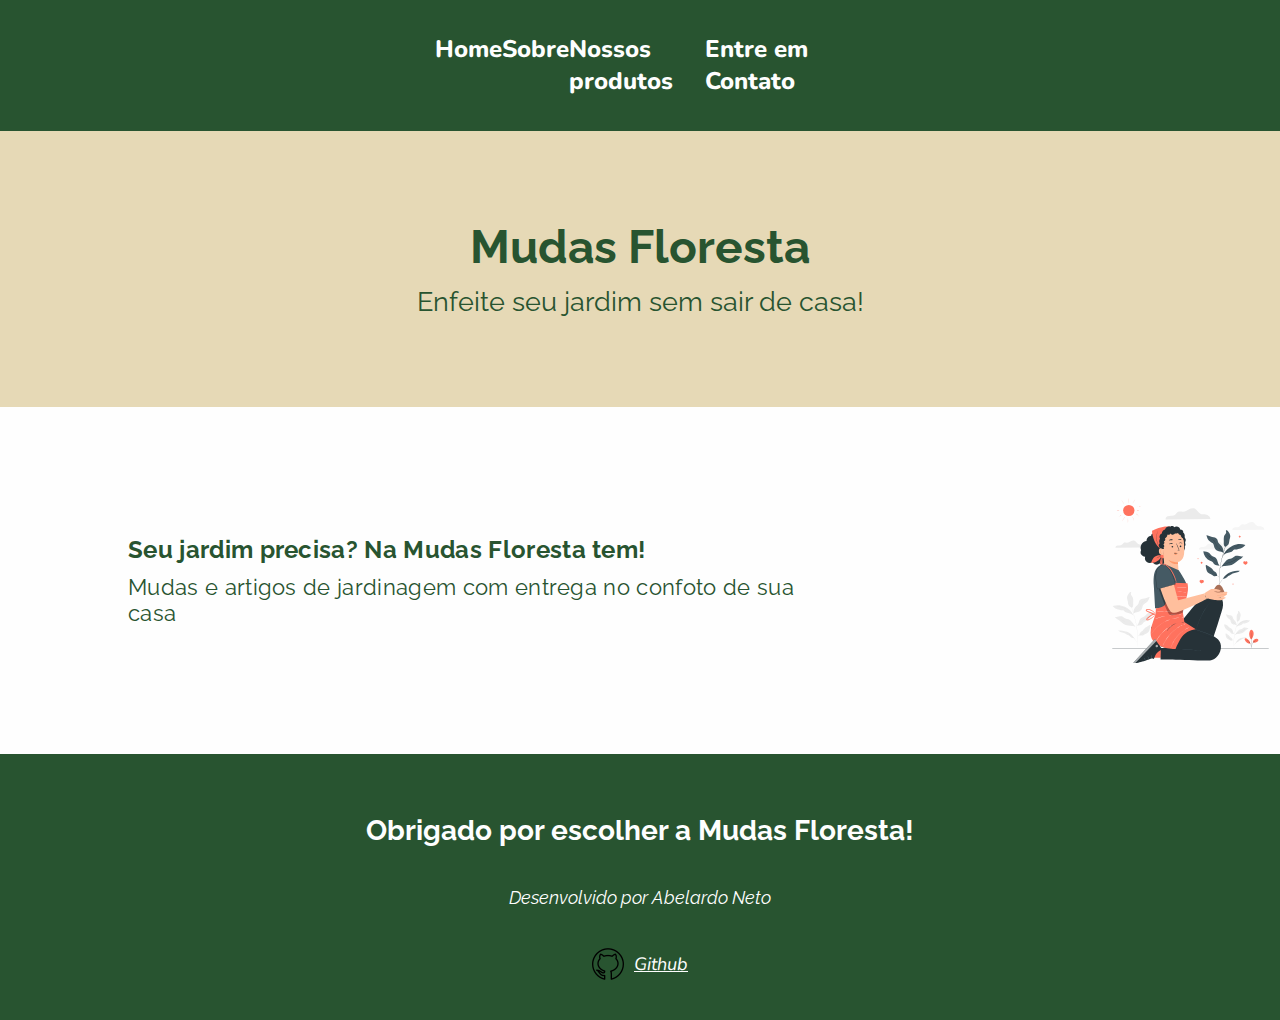
<file: index.html>
<!DOCTYPE html>
<html lang="pt-br">
<head>
    <meta charset="UTF-8">
    <meta name="viewport" content="width=device-width, initial-scale=1.0">
    <title>Mudas Floresta - Home</title>
    <link rel="stylesheet" href="styles.css">
</head>
<body>
    <header class="header">
        <nav class="header__nav">
            <a class="header__nav__link" href="index.html">Home</a>
            <a class="header__nav__link" href="about.html">Sobre</a>
            <a class="header__nav__link" href="product.html">Nossos produtos</a>
            <a class="header__nav__link" href="contact.html">Entre em Contato</a>
        </nav>
        <section class="header__intro">
                <h1 class="header__intro__title">Mudas Floresta</h1>
                <p class="header__intro__subtitle">Enfeite seu jardim sem sair de casa!</p>
        </section>
    </header>
    <main class="main">
        <section class="main__home">
            <h2 class="main__home__title">Seu jardim precisa? Na Mudas Floresta tem!</h2>
            <p class="main__home__text">Mudas e artigos de jardinagem com entrega no confoto de sua casa</p>
        </section>
        <img class="main__image" src="assets/imagem.svg" alt="image: woman holding plant"/>
    </main>
    <footer class="footer">
        <h3 class="footer__thanks">Obrigado por escolher a Mudas Floresta!</h3>
        <p class="footer__author">Desenvolvido por Abelardo Neto</p>
        <div class="footer__link">
            <img class="footer__link__github" src="assets/github.png" alt="logo github">
            <a class="footer__link__link" href="https://github.com">Github</a>
        </div>    
    </footer>
</body>
</html>
</file>
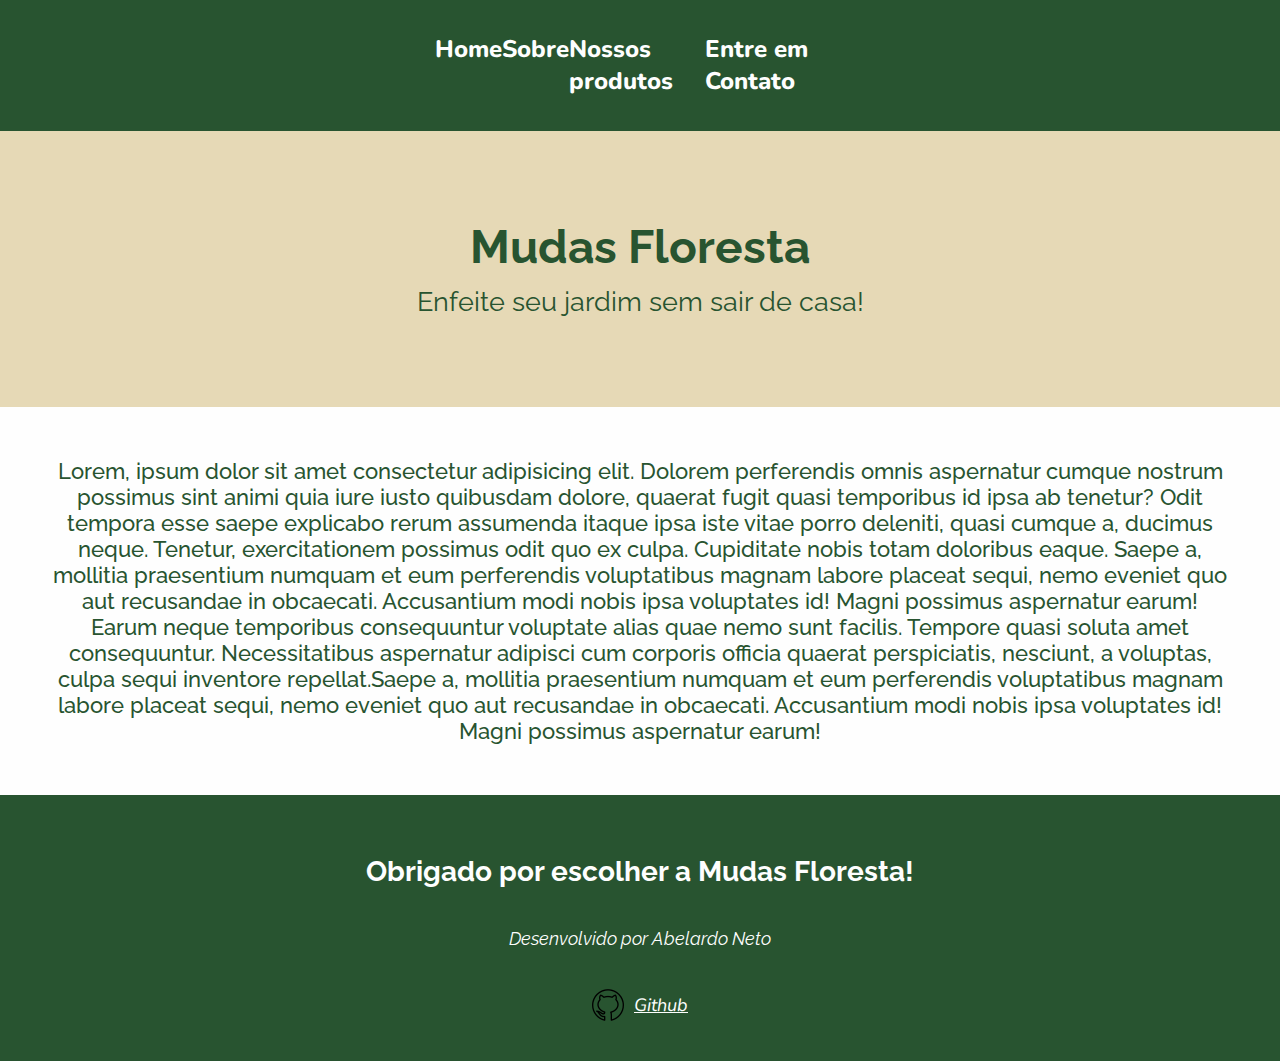
<file: about.html>
<!DOCTYPE html>
<html lang="pt-br">
<head>
    <meta charset="UTF-8">
    <meta name="viewport" content="width=device-width, initial-scale=1.0">
    <title>Mudas Floresta - Home</title>
    <link rel="stylesheet" href="styles.css">
</head>
<body>
    <header class="header">
        <nav class="header__nav">
            <a class="header__nav__link" href="index.html">Home</a>
            <a class="header__nav__link" href="about.html">Sobre</a>
            <a class="header__nav__link" href="product.html">Nossos produtos</a>
            <a class="header__nav__link" href="contact.html">Entre em Contato</a>
        </nav>
        <section class="header__intro">
                <h1 class="header__intro__title">Mudas Floresta</h1>
                <p class="header__intro__subtitle">Enfeite seu jardim sem sair de casa!</p>
        </section>
    </header>
    <main class="main">
        <p class="main__about">Lorem, ipsum dolor sit amet consectetur adipisicing elit. Dolorem perferendis omnis aspernatur cumque nostrum possimus sint animi quia iure iusto quibusdam dolore, quaerat fugit quasi temporibus id ipsa ab tenetur?
        Odit tempora esse saepe explicabo rerum assumenda itaque ipsa iste vitae porro deleniti, quasi cumque a, ducimus neque. Tenetur, exercitationem possimus odit quo ex culpa. Cupiditate nobis totam doloribus eaque.
        Saepe a, mollitia praesentium numquam et eum perferendis voluptatibus magnam labore placeat sequi, nemo eveniet quo aut recusandae in obcaecati. Accusantium modi nobis ipsa voluptates id! Magni possimus aspernatur earum!
        Earum neque temporibus consequuntur voluptate alias quae nemo sunt facilis. Tempore quasi soluta amet consequuntur. Necessitatibus aspernatur adipisci cum corporis officia quaerat perspiciatis, nesciunt, a voluptas, culpa sequi inventore repellat.Saepe a, mollitia praesentium numquam et eum perferendis voluptatibus magnam labore placeat sequi, nemo eveniet quo aut recusandae in obcaecati. Accusantium modi nobis ipsa voluptates id! Magni possimus aspernatur earum!</p>
    </main>
    <footer class="footer">
        <h3 class="footer__thanks">Obrigado por escolher a Mudas Floresta!</h3>
        <p class="footer__author">Desenvolvido por Abelardo Neto</p>
        <div class="footer__link">
            <img class="footer__link__github" src="assets/github.png" alt="logo github">
            <a class="footer__link__link" href="https://github.com">Github</a>
        </div>    
    </footer>
</body>
</html>
</file>
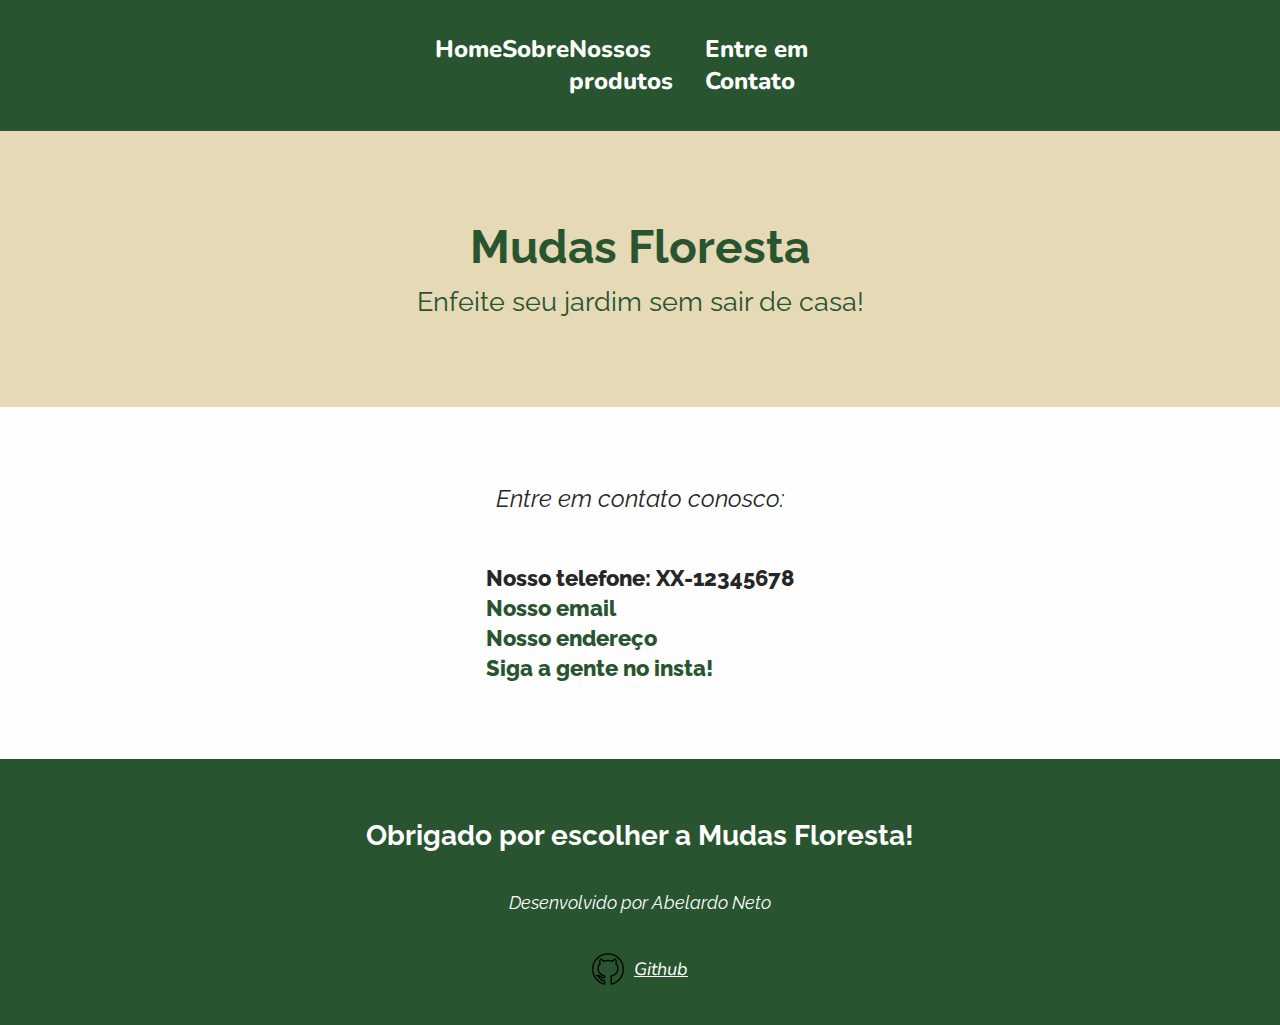
<file: contact.html>
<!DOCTYPE html>
<html lang="pt-br">
<head>
    <meta charset="UTF-8">
    <meta name="viewport" content="width=device-width, initial-scale=1.0">
    <title>Mudas Floresta - Home</title>
    <link rel="stylesheet" href="styles.css">
</head>
<body>
    <header class="header">
        <nav class="header__nav">
            <a class="header__nav__link" href="index.html">Home</a>
            <a class="header__nav__link" href="about.html">Sobre</a>
            <a class="header__nav__link" href="product.html">Nossos produtos</a>
            <a class="header__nav__link" href="contact.html">Entre em Contato</a>
        </nav>
        <section class="header__intro">
                <h1 class="header__intro__title">Mudas Floresta</h1>
                <p class="header__intro__subtitle">Enfeite seu jardim sem sair de casa!</p>
        </section>
    </header>
    <main class="main">
        <section class="main__contact">
            <h2 class="main__contact_title">Entre em contato conosco:</h2>
            <ul class="main__contact_title_list">
                <li>Nosso telefone: XX-12345678</li>
                <li>Nosso email</li>
                <li>Nosso endereço</li>
                <li>Siga a gente no insta!</li>
            </ul>
        </section>
    </main>
    <footer class="footer">
        <h3 class="footer__thanks">Obrigado por escolher a Mudas Floresta!</h3>
        <p class="footer__author">Desenvolvido por Abelardo Neto</p>
        <div class="footer__link">
            <img class="footer__link__github" src="assets/github.png" alt="logo github">
            <a class="footer__link__link" href="https://github.com">Github</a>
        </div>    
    </footer>
</body>
</html>
</file>
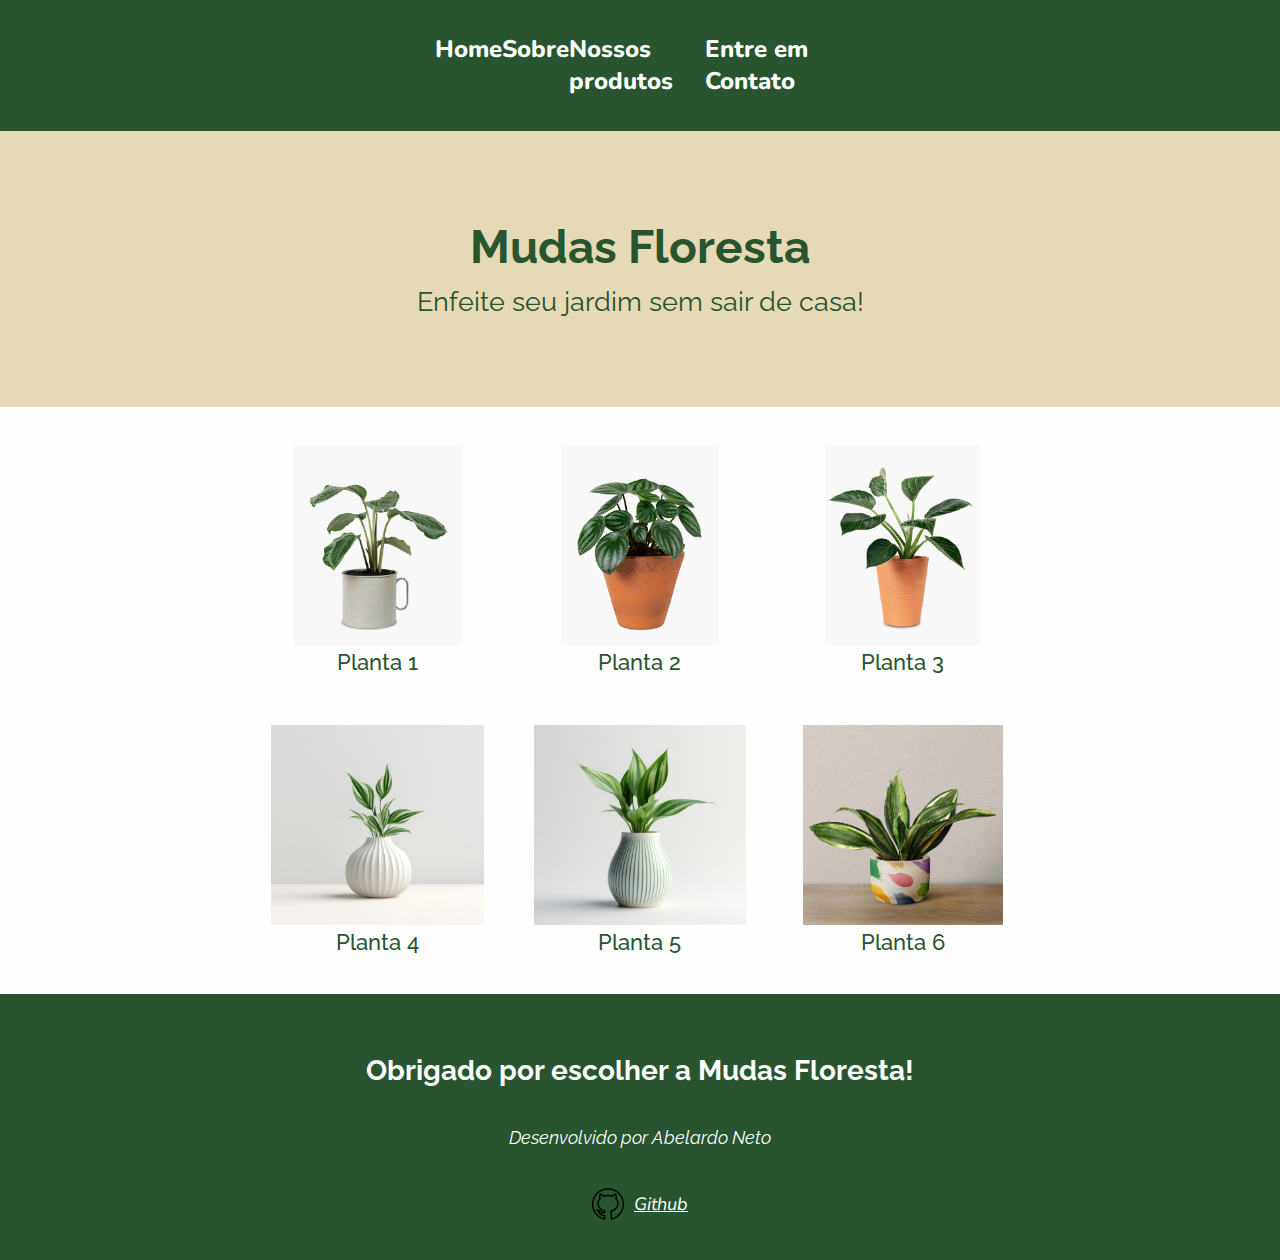
<file: product.html>
<!DOCTYPE html>
<html lang="pt-br">
<head>
    <meta charset="UTF-8">
    <meta name="viewport" content="width=device-width, initial-scale=1.0">
    <title>Mudas Floresta - Home</title>
    <link rel="stylesheet" href="styles.css">
</head>
<body>
    <header class="header">
        <nav class="header__nav">
            <a class="header__nav__link" href="index.html">Home</a>
            <a class="header__nav__link" href="about.html">Sobre</a>
            <a class="header__nav__link" href="product.html">Nossos produtos</a>
            <a class="header__nav__link" href="contact.html">Entre em Contato</a>
        </nav>
        <section class="header__intro">
                <h1 class="header__intro__title">Mudas Floresta</h1>
                <p class="header__intro__subtitle">Enfeite seu jardim sem sair de casa!</p>
        </section>
    </header>
    <main class="main">

        <section class="main__product">
            <figure class="main__product__figure">
                <img class="main__product__figure__img" src="assets/plant-1.jpg" alt="product 1">
                <figcaption class="main__product__figure__caption">Planta 1</figcaption>
            </figure>
            <figure class="main__product__figure">
                <img class="main__product__figure__img" src="assets/plant-2.jpg" alt="product 2">
                <figcaption class="main__product__figure__caption">Planta 2</figcaption>
            </figure>
            <figure class="main__product__figure">
                <img class="main__product__figure__img" src="assets/plant-3.jpg" alt="product 3">
                <figcaption class="main__product__figure__caption">Planta 3</figcaption>
            </figure>
            <figure class="main__product__figure">
                <img class="main__product__figure__img" src="assets/plant-4.jpg" alt="product 4">
                <figcaption class="main__product__figure__caption">Planta 4</figcaption>
            </figure>
            <figure class="main__product__figure">
                <img class="main__product__figure__img" src="assets/plant-5.jpg" alt="product 5">
                <figcaption class="main__product__figure__caption">Planta 5</figcaption>
            </figure>
            <figure class="main__product__figure">
                <img class="main__product__figure__img" src="assets/plant-6.jpg" alt="product 6">
                <figcaption class="main__product__figure__caption">Planta 6</figcaption>
            </figure>         
        </section>
        
    </main>
    <footer class="footer">
        <h3 class="footer__thanks">Obrigado por escolher a Mudas Floresta!</h3>
        <p class="footer__author">Desenvolvido por Abelardo Neto</p>
        <div class="footer__link">
            <img class="footer__link__github" src="assets/github.png" alt="logo github">
            <a class="footer__link__link" href="https://github.com">Github</a>
        </div>    
    </footer>
</body>
</html>
</file>
<file: styles.css>
@import url('https://fonts.googleapis.com/css2?family=Nunito:ital,wght@0,200..1000;1,200..1000&family=Raleway:ital,wght@0,100..900;1,100..900&display=swap');

* {
    margin: 0;
    padding: 0;
}

:root {
    --color-1: #285430;
    --color-2: #E6D9B6;
    --color-3: #FEFEFE;
    --font-color: #272727;
    --font-1: 'Nunito', sans-serif;
    --font-2: 'Raleway', sans-serif;
}

body {
    box-sizing: border-box;
    background-color: var(--color-3);
    color: var(--font-color)
    ;
}

/*________header_________*/
.header__nav {
    display: flex;
    justify-content: space-between;
    padding: 2.6% 34% 2.6% 34%;
    background-color: var(--color-1);
}

.header__nav__link {
    text-decoration: none;
    color: var(--color-3);
    font-size: 24px;
    font-weight: 800;
    font-family: var(--font-1);
}

.header__nav__link:hover {
    color: var(--color-2);
}

.header__intro {
    display: flex;
    flex-direction: column;
    gap: 12px;
    align-items: center;
    background-color: var(--color-2);
    font-family: var(--font-2);
    color: var(--color-1);
    padding: 7% 0 7% 0;
}

.header__intro__title {
    font-size: 46px;
}

.header__intro__subtitle {
    font-size: 27px;   
}

/*________main________*/
.main {
    display: flex;
    justify-content: space-evenly;
    font-family: var(--font-2);
    color: var(--color-1);
    justify-content: center;
    align-items: center;
    gap: 150px;
    
}

.main__home {
    display: flex;
    flex-direction: column;
    justify-content: flex-start;
    font-size: 16px;
    gap: 10px;
    letter-spacing: .02rem;
    padding: 10%;
}

.main__home__text {
    font-size: 22px;
}

.main__image {
    width: 14%;
}

/*________about________*/
.main__about {
    font-size: 22px;
    text-align: center;
    font-weight: 500;
    padding: 4%;
}

/*________product________*/
.main__product {    
    display: grid;
    grid-template-rows: 1fr 1fr;
    grid-template-columns: 1fr 1fr 1fr;
    grid-gap: 50px;
    margin: 0 auto;
    align-items: center;
    justify-items: center;
    padding:  3%;
}

.main__product__figure__caption {
    text-align: center;
    font-weight: 500;
    font-size: 22px;
}


.main__product__figure__img {    
    max-width: 300px;
    max-height: 200px;
    width: auto;
    height: auto;
    object-fit: fill;
    justify-items: center; 
}

/*________contact________*/
.main__contact {
    display: flex;
    text-align: center;
    padding: 6%;
    flex-direction: column;
    gap: 50px;
}

.main__contact_title {
    font-size: 24px;
    font-style: italic;
    font-weight: 400;
    color: var(--font-color);
}

.main__contact_title_list {
    list-style-type: none;
    font-size: 22px;
    font-weight: 800; 
    justify-items: flex-start;
    line-height: 30px;
    color: var(--color-1);
}

.main__contact_title_list li:first-of-type{
    color: var(--font-color);
}

/*________footer________*/
.footer {
    display: flex;
    flex-direction: column;
    align-items: center;
    background-color: var(--color-1);
    color: var(--color-3);
    gap: 40px;
    font-family: var(--font-2);
    padding-top: 60px;
    padding-bottom: 40px;
}

.footer__thanks {
    font-size: 28px;
}

.footer__author {
    font-style: italic;
    font-weight: 400;
    font-size: 18px;
}
.footer__link {
    display: flex;
    gap: 10px;
    align-items: center;
}
.footer__link__link {
    font-family: var(--font-1);
    font-size: 18px;
    color: var(--color-3);
    font-weight: 400;
    font-style: italic;
}
</file>
